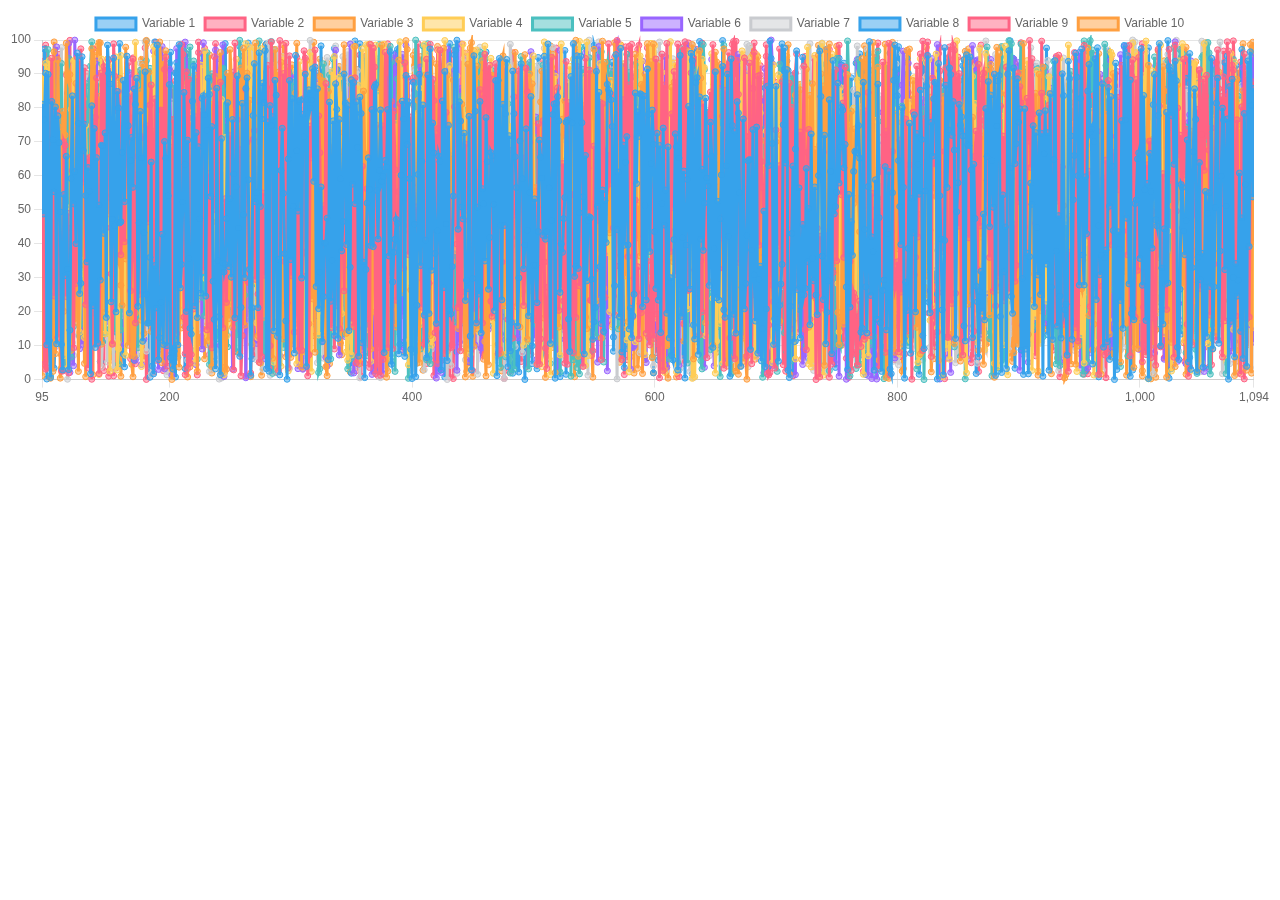
<file: chart_refresh_test.html>
<!DOCTYPE html>
<html lang="en">
<head>
    <meta charset="UTF-8">
    <meta name="viewport" content="width=device-width, initial-scale=1.0">
    <title>Chart.js Performance Test</title>
    <script src="chart.js"></script>
</head>
<body>
    <canvas id="myChart" width="800" height="400"></canvas>
    <script>
        var t = 0;
        const ctx = document.getElementById('myChart').getContext('2d');

        // Generate sample data
        const totalDataPoints = 5000;
        const viewWindow = 1000; // Number of data points to show in view window
        let currentIndex = 0;

        const data = {
            labels: Array.from({length: totalDataPoints}, (_, i) => i),
            datasets: Array.from({length: 10}, (_, i) => ({
                label: `Variable ${i + 1}`,
                data: Array.from({length: totalDataPoints}, () => Math.random() * 100)
            }))
        };

        let myChart;

        // Function to create the chart
        function createChart() {
            const config = {
                type: 'line',
                data: {
                    labels: data.labels.slice(currentIndex, currentIndex + viewWindow),
                    datasets: data.datasets.map(dataset => ({
                        ...dataset,
                        data: dataset.data.slice(currentIndex, currentIndex + viewWindow)
                    }))
                },
                options: {
                    animation: false,
                    responsive: true,
                    maintainAspectRatio: false,
                    scales: {
                        x: {
                            type: 'linear',
                            min: currentIndex,
                            max: currentIndex + viewWindow - 1
                        }
                    }
                }
            };
            return new Chart(ctx, config);
        }

        // Function to update the chart view window by recreating the chart
        function updateChart() {
            var t1= performance.now();
            if (myChart) {
                myChart.destroy();
            }
            myChart = createChart();
            console.log(`${performance.now()-t1} ms`);
            console.log(`${performance.now()-t} ms`);
            t=performance.now();
        }

        // Simulate smooth scrolling by recreating the chart incrementally
        function smoothScroll() {
            if (currentIndex + viewWindow < totalDataPoints) {
                // 这里 requestAnimationFrame 和 setTimeout 二选一，有的设备上 requestAnimationFrame 性能好，有的设备上 setTimeout 性能好
                // requestAnimationFrame(smoothScroll);
                setTimeout(smoothScroll, 15);
                currentIndex+=5;
                updateChart();
                // requestAnimationFrame(smoothScroll);
            }
        }

        // Start smooth scrolling
        smoothScroll();
    </script>
</body>
</html>
</file>
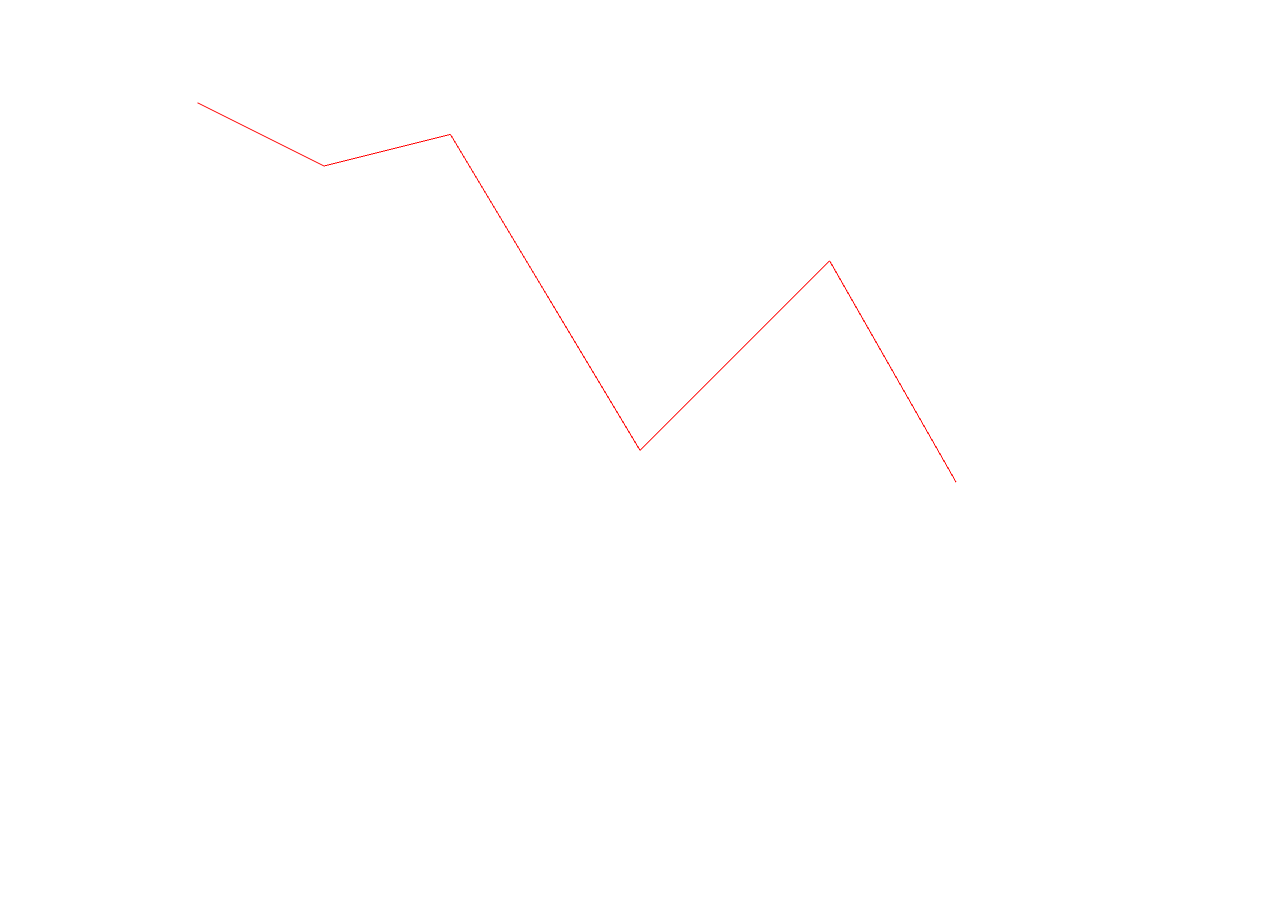
<file: webgl_test.html>
<!DOCTYPE html>
<html lang="en">

<head>
    <meta charset="UTF-8">
    <title>WebGL Line Chart</title>
    <style>
        canvas {
            width: 100%;
            height: 100%;
        }
    </style>
</head>

<body>
    <canvas id="webgl-canvas"></canvas>
    <script>document.addEventListener('DOMContentLoaded', function () {
            var canvas = document.getElementById('webgl-canvas');
            //canvas.width = canvas.clientWidth;
            //canvas.height = canvas.clientHeight;
//
            //var gl = canvas.getContext('webgl', { alpha: true });
//
            //if (!gl) {
            //    console.error('Unable to initialize WebGL.');
            //    return;
            //}

            var dpr = window.devicePixelRatio || 1;
            var rect = canvas.getBoundingClientRect();

            // 设置画布的显示尺寸和绘图缓冲区大小
            canvas.width = rect.width * dpr;
            canvas.height = rect.height * dpr;

            // 通过CSS保持画布的物理尺寸不变
            canvas.style.width = rect.width + 'px';
            canvas.style.height = rect.height + 'px';

            var gl = canvas.getContext('webgl', { alpha: true });

            if (!gl) {
                console.error('Unable to initialize WebGL.');
                return;
            }

            // 确保视口大小匹配画布大小
            gl.viewport(0, 0, gl.drawingBufferWidth, gl.drawingBufferHeight);

            var vertices = [
                -0.7, 0.7,  // Vertex 1 (X, Y)
                -0.5, 0.5,  // Vertex 2 (X, Y)
                -0.3, 0.6,  // Vertex 3 (X, Y)
                0.0, -0.4,  // Vertex 4 (X, Y)
                0.3, 0.2,  // Vertex 5 (X, Y)
                0.5, -0.5   // Vertex 6 (X, Y)
            ];

            // Create a buffer for the vertices
            var vertexBuffer = gl.createBuffer();
            gl.bindBuffer(gl.ARRAY_BUFFER, vertexBuffer);
            gl.bufferData(gl.ARRAY_BUFFER, new Float32Array(vertices), gl.STATIC_DRAW);
            gl.bindBuffer(gl.ARRAY_BUFFER, null);

            // Vertex shader
            var vertCode = `
    attribute vec2 coordinates;
    void main(void) {
        gl_Position = vec4(coordinates, 0.0, 1.0);
    }
    `;

            // Create a vertex shader object
            var vertShader = gl.createShader(gl.VERTEX_SHADER);
            gl.shaderSource(vertShader, vertCode);
            gl.compileShader(vertShader);

            // Fragment shader
            var fragCode = `
    void main(void) {
        gl_FragColor = vec4(1.0, 0.0, 0.0, 1.0);  // Set the color
    }
    `;

            // Create fragment shader object
            var fragShader = gl.createShader(gl.FRAGMENT_SHADER);
            gl.shaderSource(fragShader, fragCode);
            gl.compileShader(fragShader);

            // Create a shader program object to store the combined shader program
            var shaderProgram = gl.createProgram();
            gl.attachShader(shaderProgram, vertShader);
            gl.attachShader(shaderProgram, fragShader);
            gl.linkProgram(shaderProgram);
            gl.useProgram(shaderProgram);

            // Associate shaders to buffer objects
            gl.bindBuffer(gl.ARRAY_BUFFER, vertexBuffer);
            var coord = gl.getAttribLocation(shaderProgram, "coordinates");
            gl.vertexAttribPointer(coord, 2, gl.FLOAT, false, 0, 0);
            gl.enableVertexAttribArray(coord);

            // Clear the canvas
            gl.clearColor(0.0, 0.0, 0.0, 0.0);
            gl.clear(gl.COLOR_BUFFER_BIT);

            // Draw the lines
            gl.lineWidth(10.0);
            gl.drawArrays(gl.LINE_STRIP, 0, vertices.length / 2);
        });
    </script>
</body>

</html>
</file>
